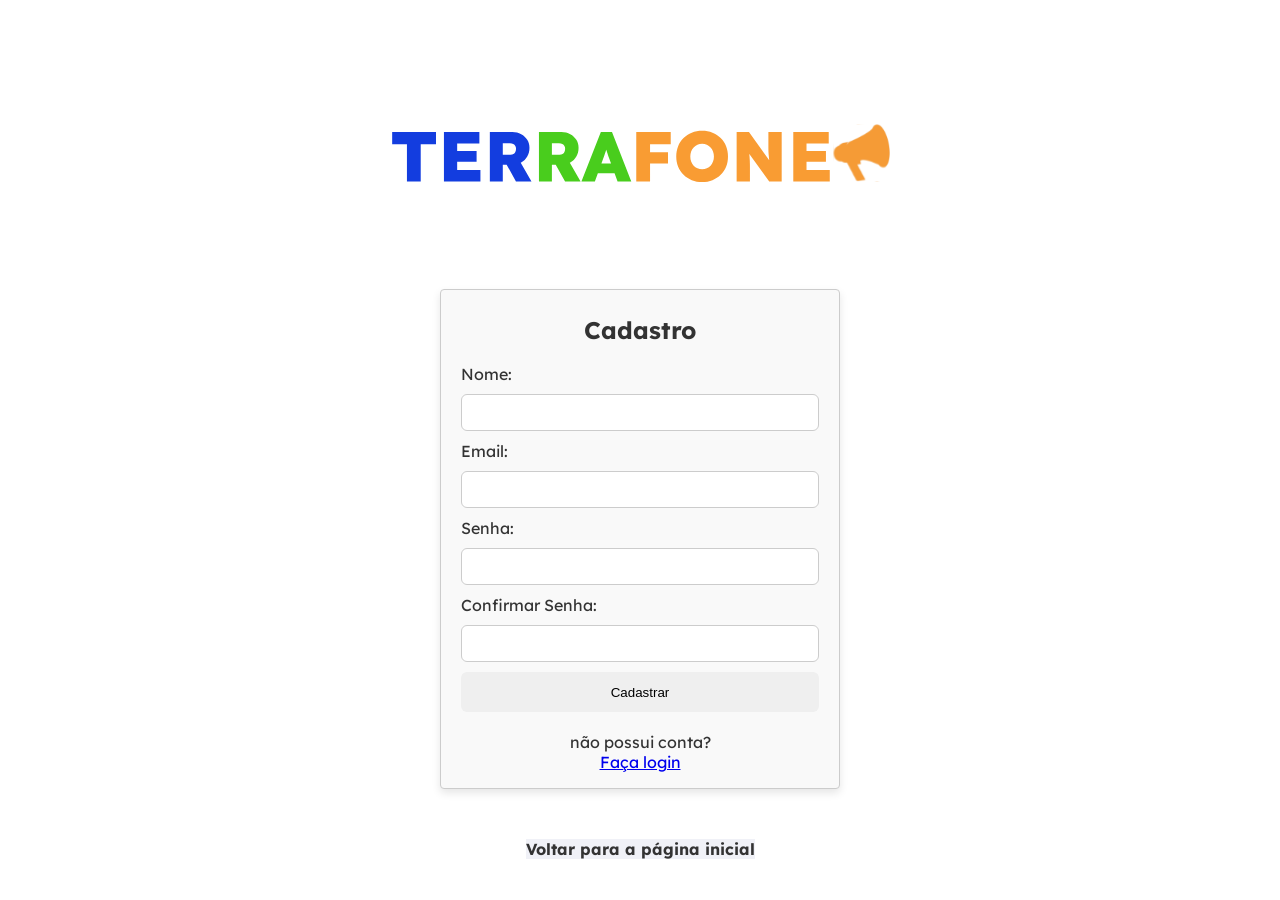
<file: pages/cadastro.html>
<!DOCTYPE html>
<html lang="en">
<head>
    <meta charset="UTF-8">
    <meta name="viewport" content="width=device-width, initial-scale=1.0">
    <link rel="stylesheet" href="../assets/css/cad_log.css">
    <link rel="stylesheet" href="../assets/css/common.css">
    <title>Cadastro</title>
</head>
<body>
     <img src="../assets/images/Terrafone_tL.svg" alt="Logo" class="logo">

    <div class="container_cadastro">
        <h2>Cadastro</h2>
        <form>
            <label for="name">Nome:</label>
            <input type="text" id="name" name="name" required>
            <label for="email">Email:</label>
            <input type="email" id="email" name="email" required>
            <label for="password">Senha:</label>
            <input type="password" id="password" name="password" required>
            <label for="confirm_password">Confirmar Senha:</label>
            <input type="password" id="confirm_password" name="confirm_password" required>
            <button type="submit">Cadastrar</button>
        </form>

        não possui conta? <a href="login.html">Faça login</a>
    </div>

    <a href="../index.html" class="voltar">Voltar para a página inicial</a>
</body>
</html>
</file>
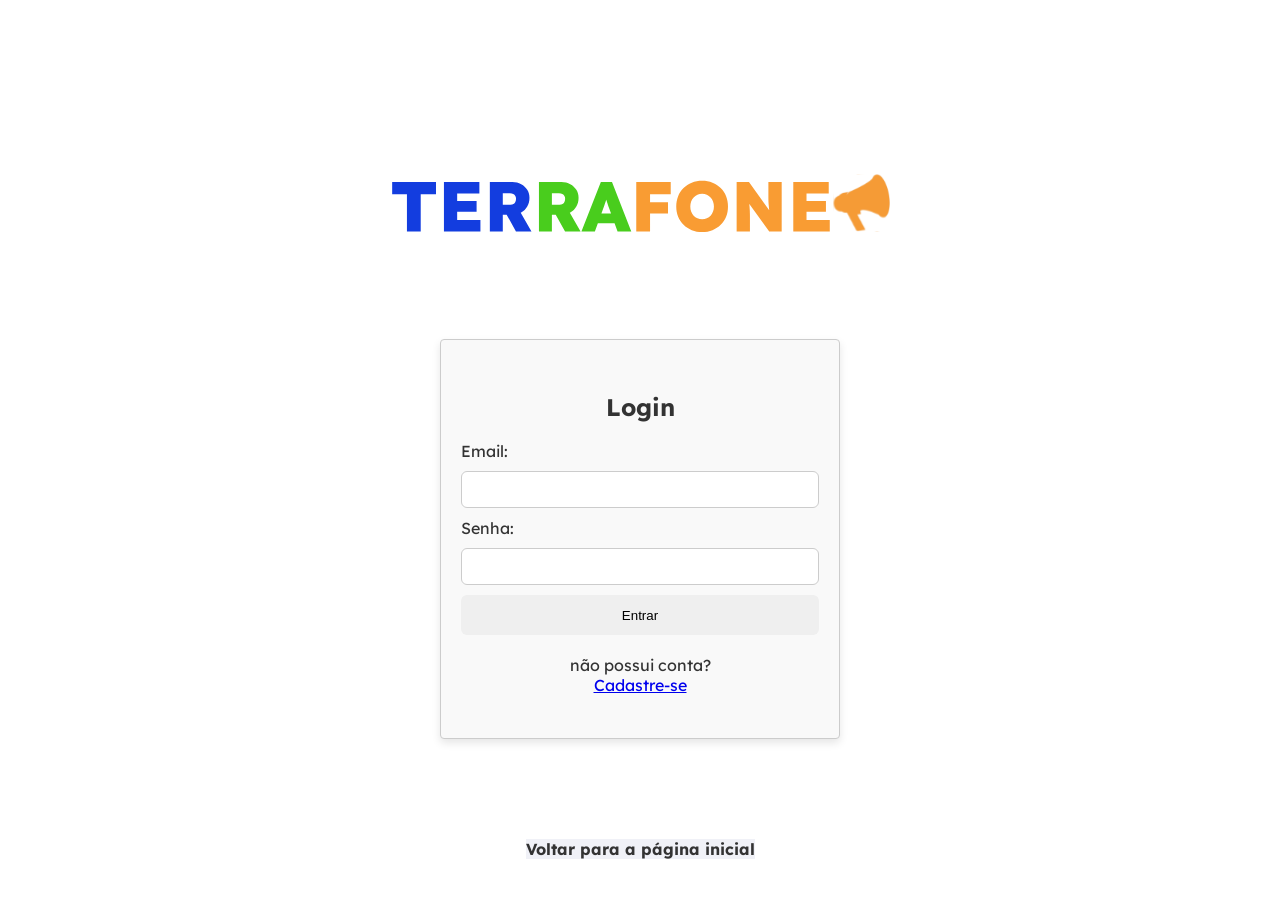
<file: pages/login.html>
<!DOCTYPE html>
<html lang="en">
<head>
    <meta charset="UTF-8">
    <meta name="viewport" content="width=device-width, initial-scale=1.0">
    <link rel="stylesheet" href="../assets/css/cad_log.css">
    <link rel="stylesheet" href="../assets/css/common.css">
    <title>Login</title>
</head>
<body>

    <img src="../assets/images/Terrafone_tL.svg" alt="Logo" class="logo">

    <div class="container_login">
        <h2>Login</h2>
        <form>
            <label for="email">Email:</label>
            <input type="email" id="email" name="email" required>
            <label for="password">Senha:</label>
            <input type="password" id="password" name="password" required>
            <button type="submit">Entrar</button>
        </form>

        não possui conta? <a href="cadastro.html">Cadastre-se</a>
    </div>

    <a href="../index.html" class="voltar">Voltar para a página inicial</a>

</body>
</html>
</file>
<file: assets/css/cad_log.css>
body {
    display: flex;
    align-items: center;
    justify-content: center;
    height: 100vh;
    flex-direction: column;
}
h2 {
    margin-top: 10px;
}

input {
    width: 100%;
    padding: 10px;
    margin: 10px 0;
    border: 1px solid #ccc;
    border-radius: 6px;
}

.container_login {
    display: flex;
    flex-direction: column;
    align-items: center;
    justify-content: center;
    width: 400px;
    height: 400px;
    padding: 20px;
    border: 1px solid #ccc;
    border-radius: 4px;
    background-color: #f9f9f9;
    box-shadow: 0 4px 8px rgba(0, 0, 0, 0.1);
    
}
button {
    justify-content: center;
    width: 100%;
    height: 40px;
    margin-bottom: 20px;
    border: none;
    border-radius: 6px;
    
    
    
}

.logo {
    width: 500px;
    top: 100px;
    margin-bottom: 90px;
    box-sizing: content-box;
}

.voltar {

    position: absolute;
    background-color: #f0f1f7;
    margin-top: 20px;
    text-decoration: none;
    color: #333;
    font-weight: bold;
    top: 91%;
} 

.container_cadastro {
    display: flex;
    flex-direction: column;
    align-items: center;
    justify-content: center;
    width: 400px;
    height: 500px;
    padding: 20px;
    border: 1px solid #ccc;
    border-radius: 4px;
    background-color: #f9f9f9;
    box-shadow: 0 4px 8px rgba(0, 0, 0, 0.1);
    
}

    
 button:hover {
    justify-content: center;
    width: 100%;
    height: 40px;
    margin-bottom: 20px;
    border: none;
    border-radius: 6px;
    background-color: #5377FF;
    
}

@media (max-width: 600px) {
    .logo {
        width: 400px;
        top: 50px;
    }
    .container_login {
        width: 90%;
        height: auto;
        padding: 20px;
    }
     .container_cadastro     {
        width: 90%;
        height: auto;
        padding: 20px;
    }
}

@media (max-width: 400px) {
    .logo {
        width: 300px;
        top: 50px;
    }
    .container_login {
        width: 90%;
        height: auto;
        padding: 20px;
    }
     .container_cadastro     {
        width: 90%;
        height: auto;
        padding: 20px;
    }
}

@media (max-height: 800px) {
    .voltar {
        top: 93%;
    }
}
</file>
<file: assets/css/common.css>
@import url('https://fonts.googleapis.com/css2?family=Lexend+Deca:wght@100..900&display=swap');
body {
    margin: 0;
    font-family: 'Lexend Deca', sans-serif;
    color: #333;
    overflow-x: hidden;
    max-width: 100%;
}

* {
    box-sizing: border-box;
}

/* Normalize border-radius: default 4px for all elements except links, buttons and inputs */
*:not(a):not(button):not(input) {
    border-radius: 4px;
}
</file>
